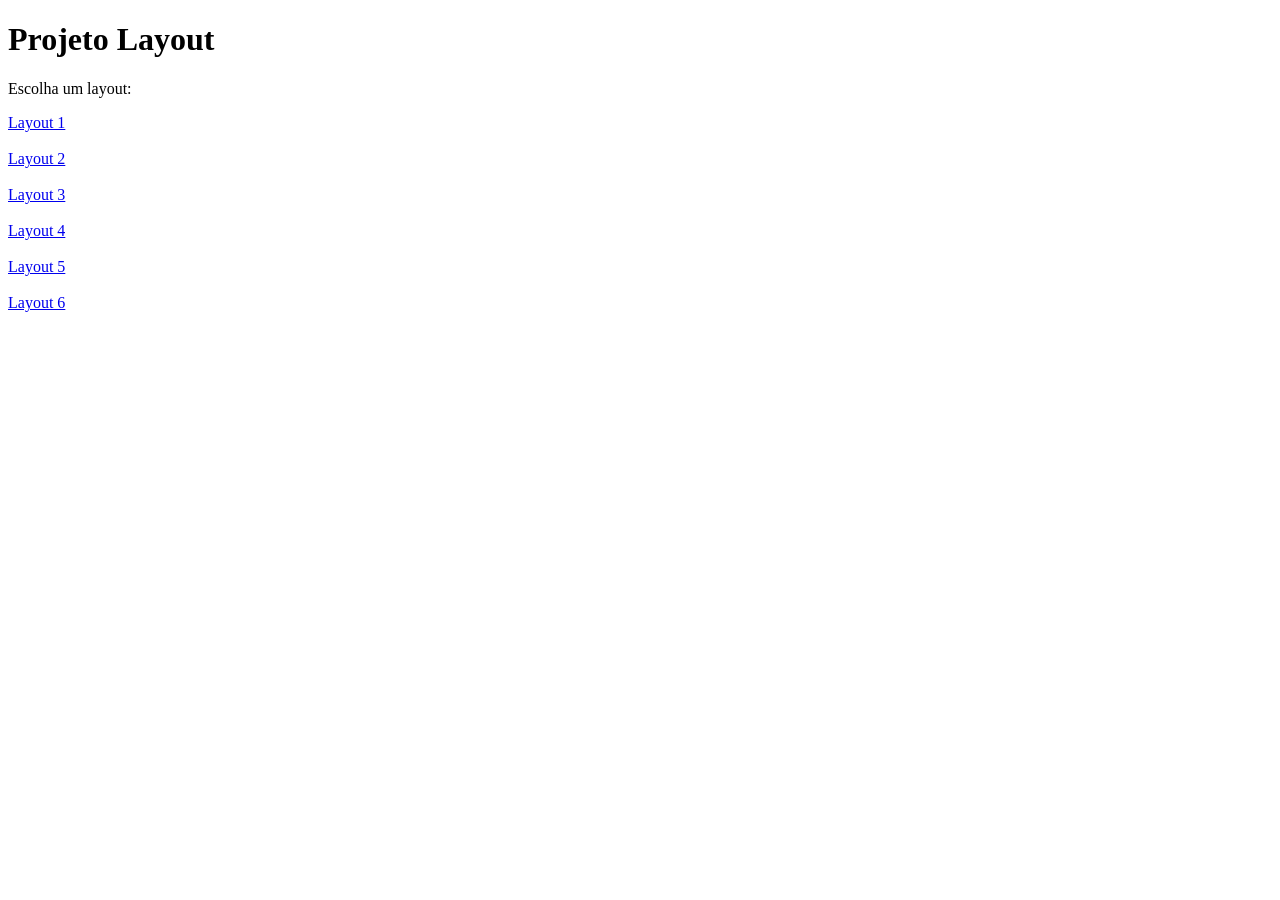
<file: index.html>
<!DOCTYPE html>
<html lang="pt-br">

<head>
    <meta charset="UTF-8">
    <title>Projeto Layout</title>
</head>

<body>

    <h1>Projeto Layout</h1>

    <p>Escolha um layout:</p>

    <a href="projeto layout1/index.html">Layout 1</a>
    <br><br>

    <a href="projeto layout2/index.html">Layout 2</a>
    <br><br>

    <a href="projeto layout3/index.html">Layout 3</a>
    <br><br>

    <a href="projeto layout4/index.html">Layout 4</a>
    <br><br>

    <a href="projeto layout5/index.html">Layout 5</a>
    <br><br>

    <a href="projeto layout6/index.html">Layout 6</a>

</body>

</html>
</file>
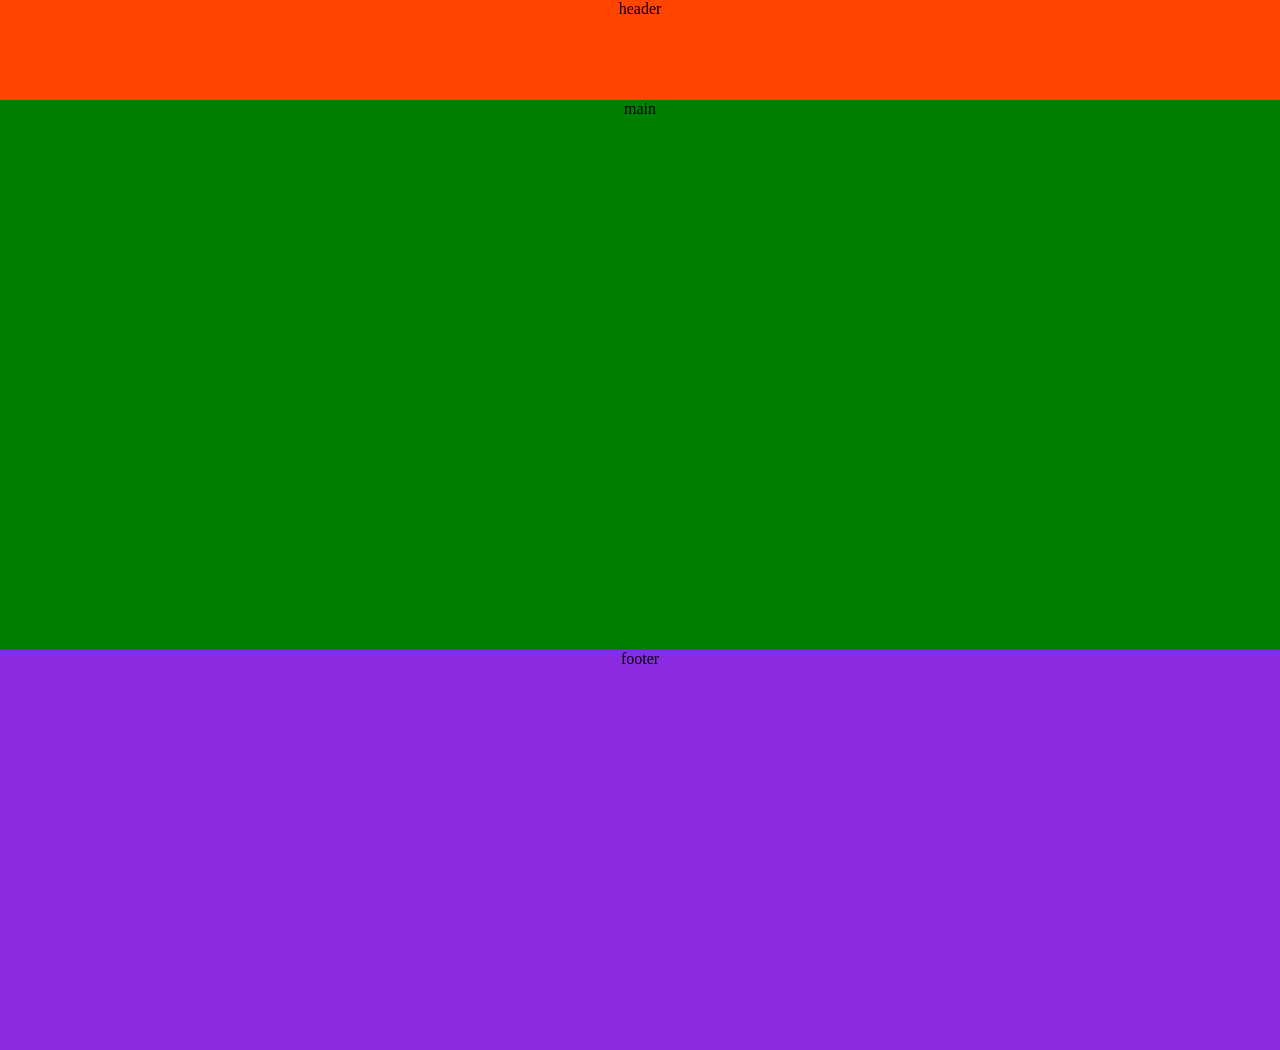
<file: projeto layout1/index.html>
<!DOCTYPE html>
<html lang="pt-br">
<head>
    <meta charset="UTF-8">
    <meta name="viewport" content="width=device-width, initial-scale=1.0">
    <title>layout 1</title>
    <link rel="stylesheet" href="style.css">
</head>

<header>header</header>
<main>main</main>
<footer>footer</footer>
<body>
    
</body>
</html>
</file>
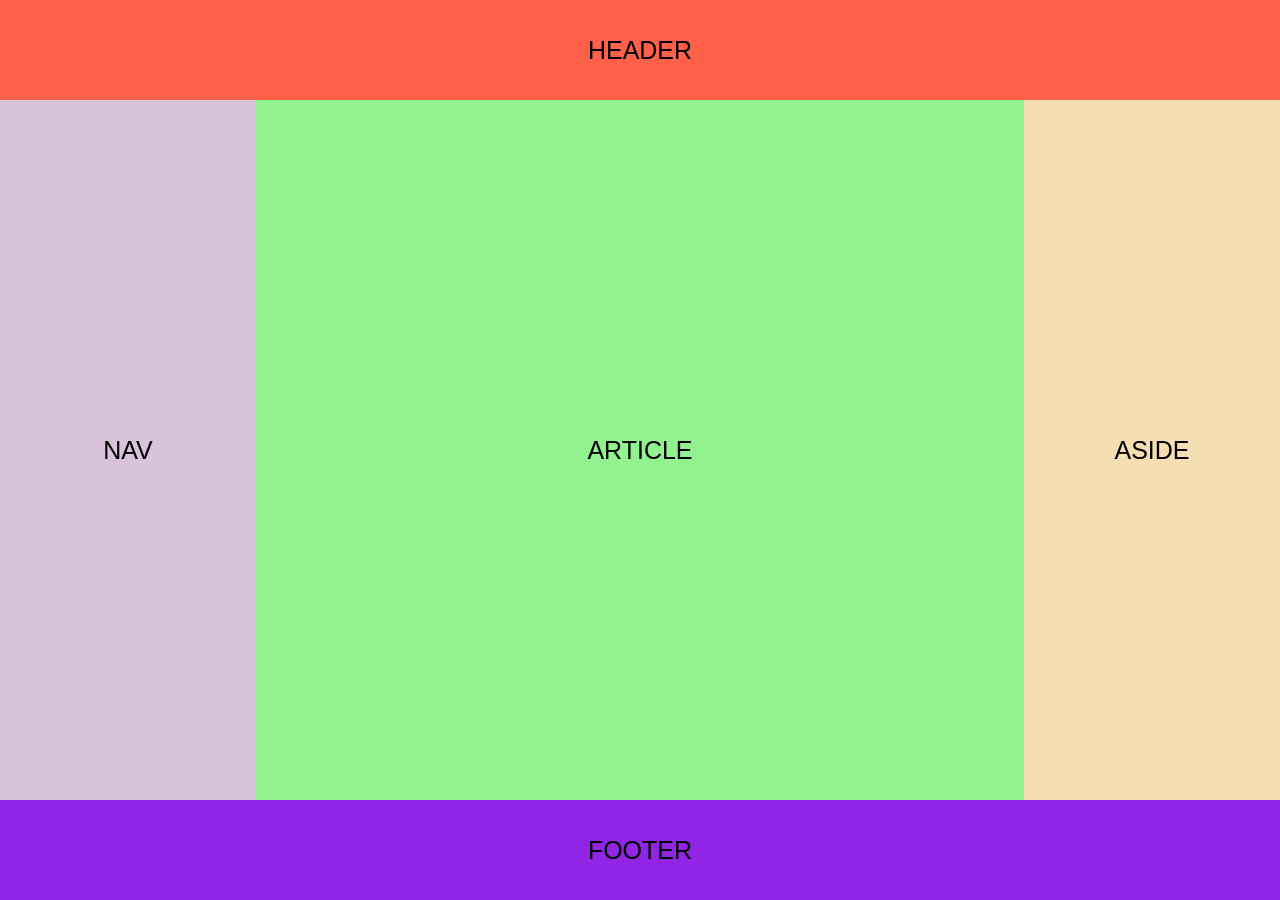
<file: projeto layout2/index.html>
<!DOCTYPE html>
<html lang="pt-br">

<head>
    <meta charset="UTF-8">
    <meta name="viewport" content="width=device-width, initial-scale=1.0">
    <title>Layout</title>
    <link rel="stylesheet" href="style.css">
</head>

<body>

    <header>HEADER</header>

    <div class="conteudo">

        <nav>NAV</nav>

        <article>ARTICLE</article>

        <aside>ASIDE</aside>

    </div>

    <footer>FOOTER</footer>

</body>

</html>
</file>
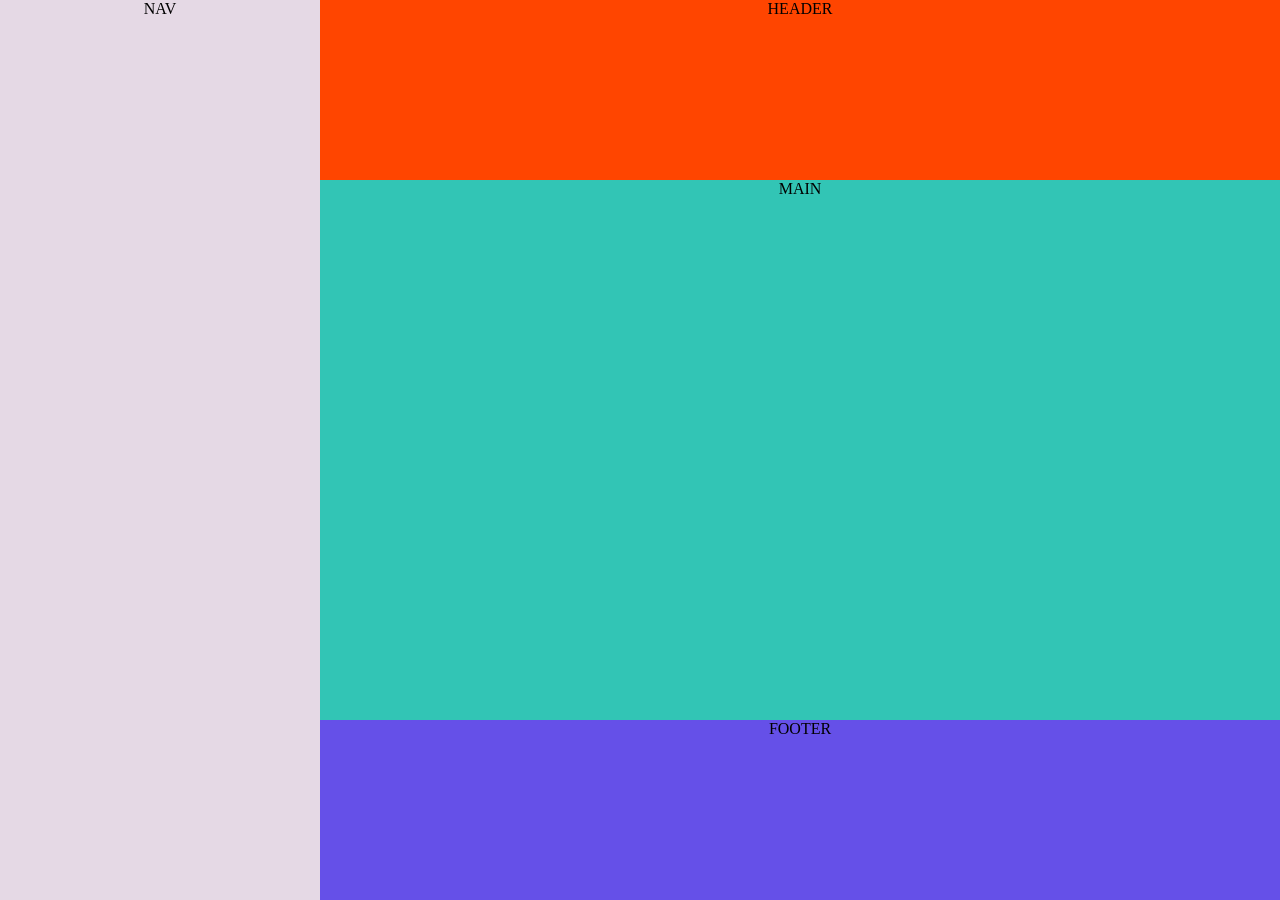
<file: projeto layout3/index.html>
<!DOCTYPE html>
<html lang="pt-br">

<head>
    <meta charset="UTF-8">
    <meta name="viewport" content="width=device-width, initial-scale=1.0">
    <title>Layout</title>
    <link rel="stylesheet" href="style.css">
</head>

<body>

    <nav>
        NAV
    </nav>

    <div class="conteudo">

        <header>
            HEADER
        </header>

        <main>
            MAIN
        </main>

        <footer>
            FOOTER
        </footer>

    </div>

</body>

</html>
</file>
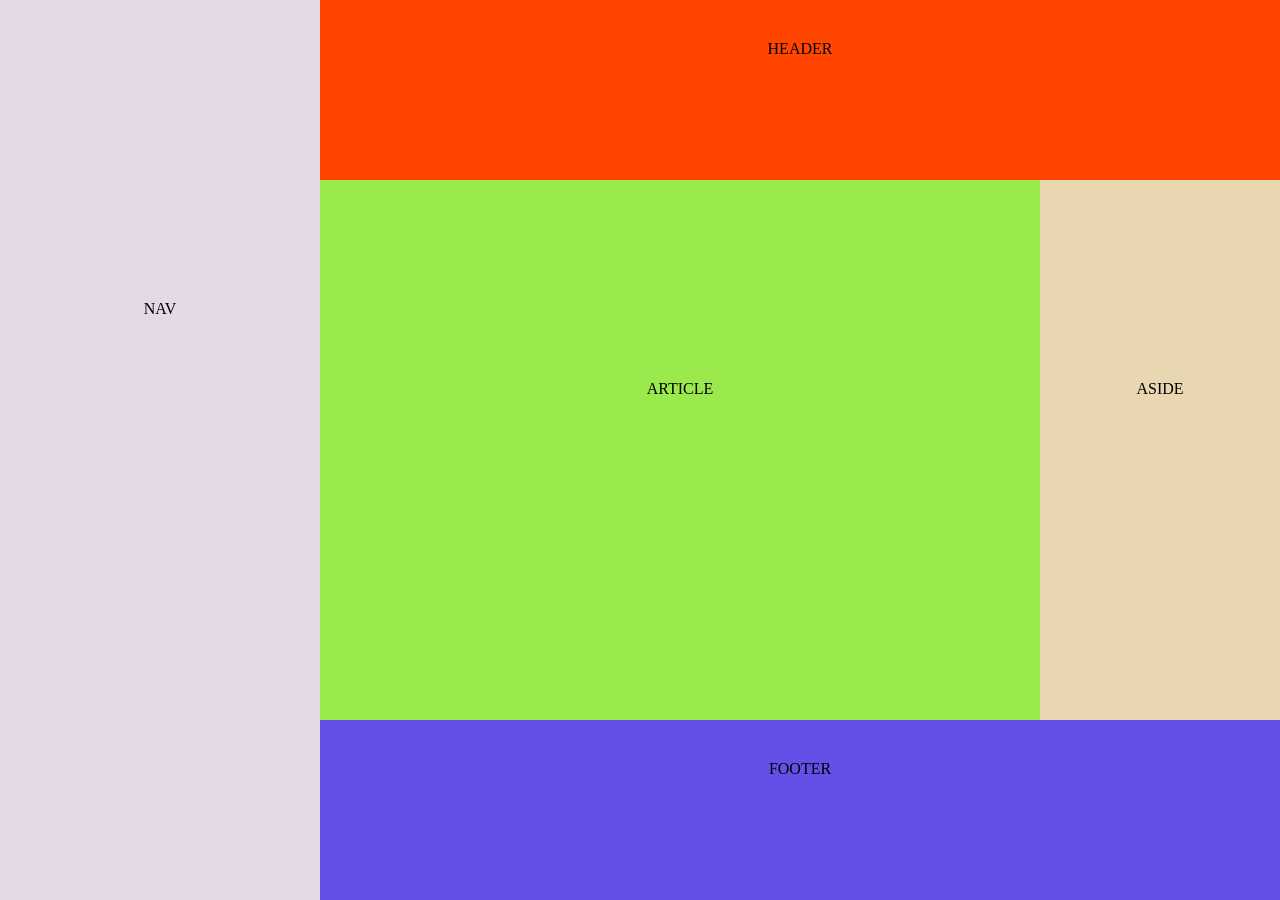
<file: projeto layout4/index.html>
<!DOCTYPE html>
<html lang="pt-br">

<head>
    <meta charset="UTF-8">
    <meta name="viewport" content="width=device-width, initial-scale=1.0">
    <title>Layout 4</title>
    <link rel="stylesheet" href="style.css">
</head>

<body>

    <nav>
        NAV
    </nav>

    <div class="conteudo">

        <header>
            HEADER
        </header>

        <div class="meio">

            <article>
                ARTICLE
            </article>

            <aside>
                ASIDE
            </aside>

        </div>

        <footer>
            FOOTER
        </footer>

    </div>

</body>

</html>
</file>
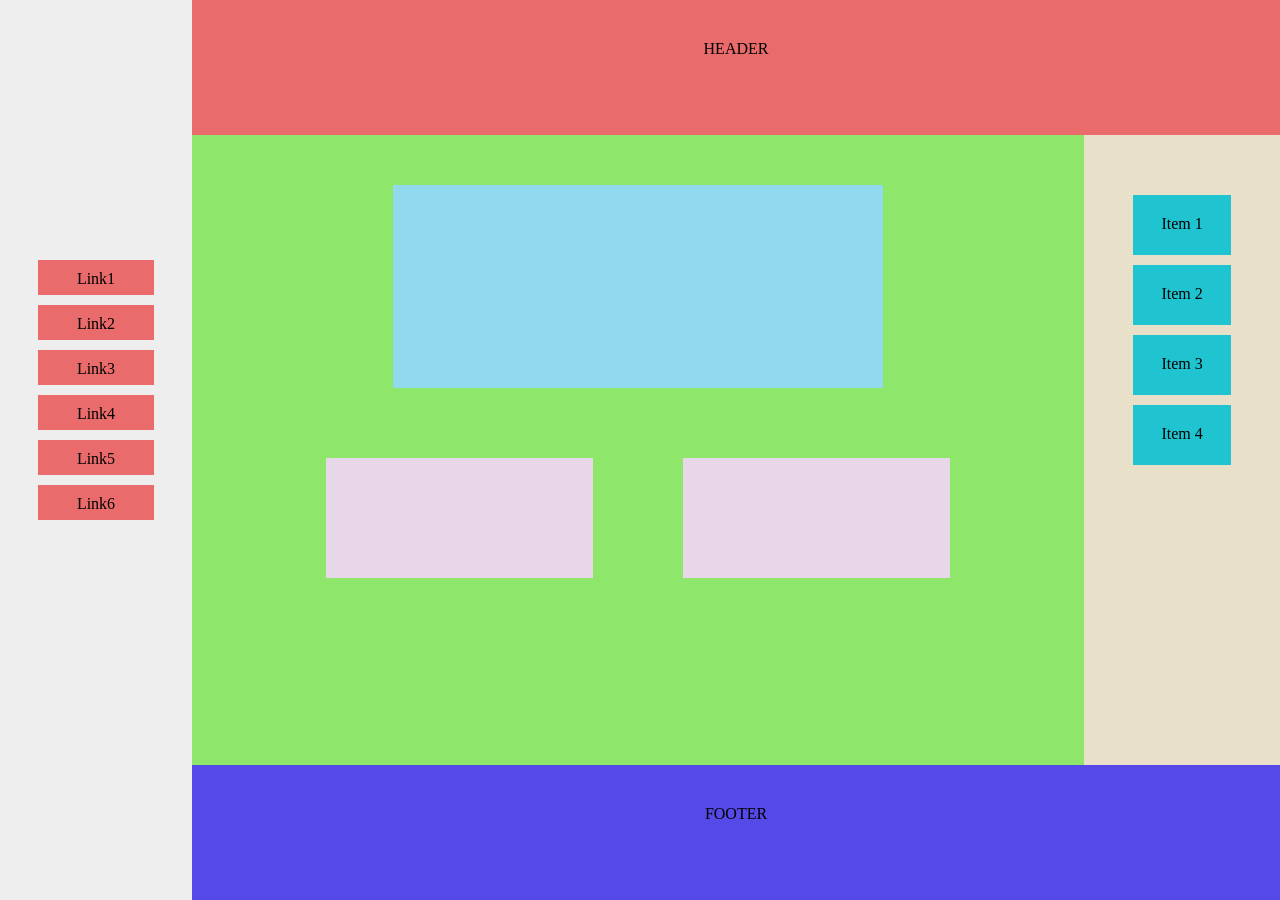
<file: projeto layout5/index.html>
<!DOCTYPE html>
<html lang="pt-br">

<head>
    <meta charset="UTF-8">
    <meta name="viewport" content="width=device-width, initial-scale=1.0">
    <title>Layout</title>
    <link rel="stylesheet" href="style.css">
</head>

<body>

    <nav>
        <div>Link1</div>
        <div>Link2</div>
        <div>Link3</div>
        <div>Link4</div>
        <div>Link5</div>
        <div>Link6</div>
    </nav>

    <div class="direita">

        <header>
            HEADER
        </header>

        <div class="meio">

            <main>

                <div class="caixa1"></div>

                <div class="caixa2"></div>

                <div class="caixa3"></div>

            </main>

            <aside>

                <div>Item 1</div>
                <div>Item 2</div>
                <div>Item 3</div>
                <div>Item 4</div>

            </aside>

        </div>

        <footer>
            FOOTER
        </footer>

    </div>

</body>

</html>
</file>
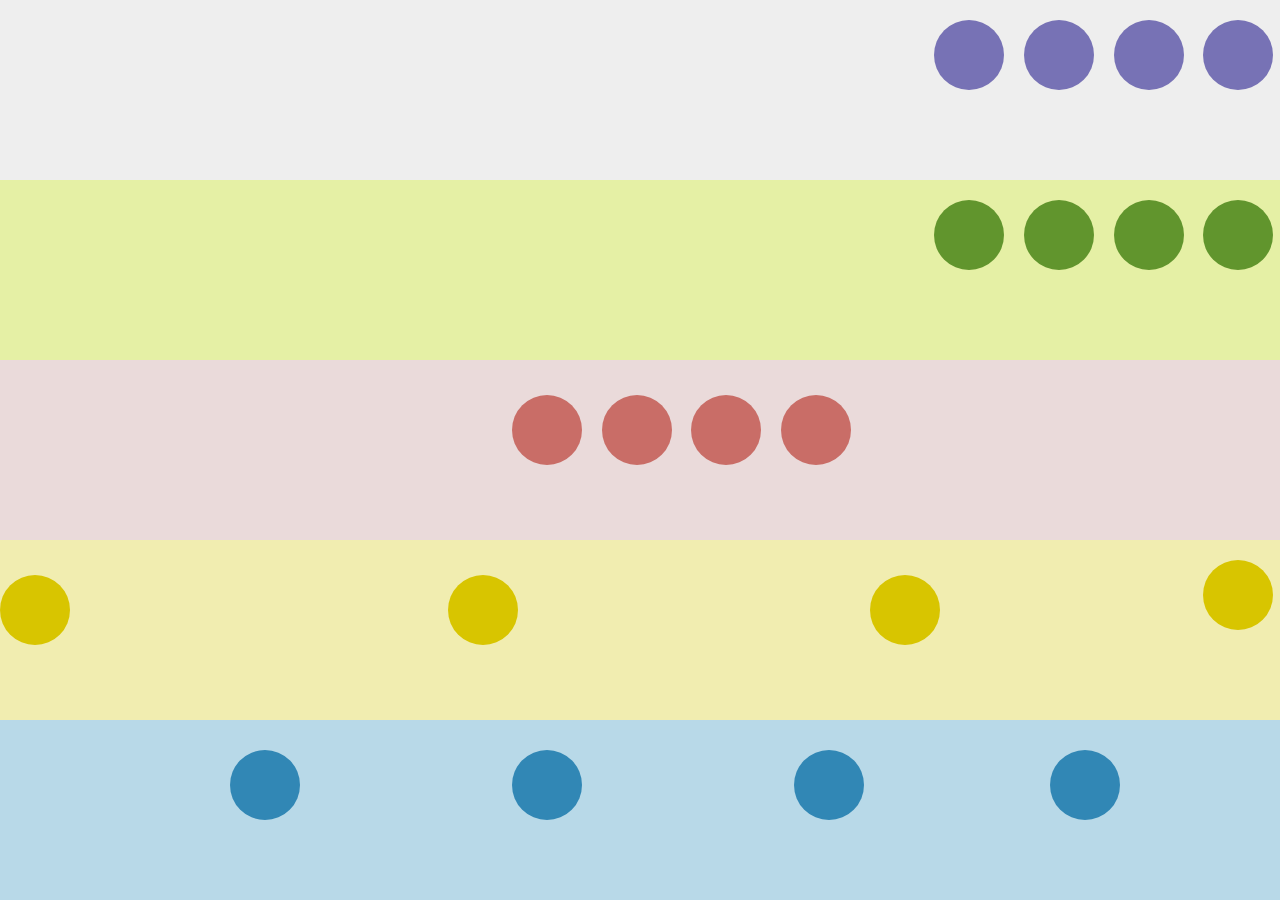
<file: projeto layout6/index.html>
<!DOCTYPE html>
<html lang="pt-br">

<head>
    <meta charset="UTF-8">
    <meta name="viewport" content="width=device-width, initial-scale=1.0">
    <title>Layout 6</title>
    <link rel="stylesheet" href="style.css">
</head>

<body>

    <div class="faixa1">
        <div class="bolinha b1"></div>
        <div class="bolinha b2"></div>
        <div class="bolinha b3"></div>
        <div class="bolinha b4"></div>
    </div>

    <div class="faixa2">
        <div class="bolinha b5"></div>
        <div class="bolinha b6"></div>
        <div class="bolinha b7"></div>
        <div class="bolinha b8"></div>
    </div>

    <div class="faixa3">
        <div class="bolinha b9"></div>
        <div class="bolinha b10"></div>
        <div class="bolinha b11"></div>
        <div class="bolinha b12"></div>
    </div>

    <div class="faixa4">
        <div class="bolinha b13"></div>
        <div class="bolinha b14"></div>
        <div class="bolinha b15"></div>
        <div class="bolinha b16"></div>
    </div>

    <div class="faixa5">
        <div class="bolinha b17"></div>
        <div class="bolinha b18"></div>
        <div class="bolinha b19"></div>
        <div class="bolinha b20"></div>
    </div>

</body>

</html>
</file>
<file: projeto layout1/style.css>
*{
    margin: 0;
    padding: 0;
    box-sizing: border-box;
}

header{
    background-color: orangered;
    text-align: center;
    height: 100px;
    position: relative; 
}

main{
    background-color: green;
    text-align: center;
    height: 550px;
}

footer{
    background-color: blueviolet;
    text-align: center;
    height: 400px;
}
</file>
<file: projeto layout2/style.css>
* {
    margin: 0;
    padding: 0;
}

body {
    height: 100vh;
    font-family: Arial;
    text-align: center;
    font-size: 25px;
}


header {
    height: 100px;
    background-color: #ff6049;

    display: flex;
    justify-content: center;
    align-items: center;
}


.conteudo {
    height: calc(100vh - 200px);

    display: flex;
}


nav {
    width: 20%;
    background-color: #d9c3da;

    display: flex;
    justify-content: center;
    align-items: center;
}


article {
    width: 60%;
    background-color: #91f28f;

    display: flex;
    justify-content: center;
    align-items: center;
}


aside {
    width: 20%;
    background-color: #f5deb1;

    display: flex;
    justify-content: center;
    align-items: center;
}

footer {
    height: 100px;
    background-color: #9025e5;

    display: flex;
    justify-content: center;
    align-items: center;
}
</file>
<file: projeto layout3/style.css>
* {
    margin: 0;
    padding: 0;
}

body {
    height: 100vh;
}

nav {
    width: 25%;
    height: 100vh;
    background-color: #e5d9e5;
    float: left;
    text-align: center;
}

.conteudo {
    width: 75%;
    height: 100vh;
    float: left;
}

header {
    width: 100%;
    height: 20%;
    background-color: orangered;
    text-align: center;
}

main {
    width: 100%;
    height: 60%;
    background-color: #32c5b5;
    text-align: center;
}

footer {
    width: 100%;
    height: 20%;
    background-color: #6550e8;
    text-align: center;
}
</file>
<file: projeto layout4/style.css>
* {
    margin: 0;
    padding: 0;
}

body {
    height: 100vh;
}

nav {
    width: 25%;
    height: 100vh;
    background-color: #e5d9e5;
    float: left;
    text-align: center;
    padding-top: 300px;
    box-sizing: border-box;
}

.conteudo {
    width: 75%;
    height: 100vh;
    float: left;
}

header {
    width: 100%;
    height: 20%;
    background-color: orangered;
    text-align: center;
    padding-top: 40px;
    box-sizing: border-box;
}

.meio {
    width: 100%;
    height: 60%;
}

article {
    width: 75%;
    height: 100%;
    background-color: #9bea4d;
    float: left;
    text-align: center;
    padding-top: 200px;
    box-sizing: border-box;
}

aside {
    width: 25%;
    height: 100%;
    background-color: #e8d7b0;
    float: left;
    text-align: center;
    padding-top: 200px;
    box-sizing: border-box;
}

footer {
    width: 100%;
    height: 20%;
    background-color: #6350e8;
    text-align: center;
    padding-top: 40px;
    box-sizing: border-box;
}
</file>
<file: projeto layout5/style.css>
* {
    margin: 0;
    padding: 0;
}

body {
    height: 100vh;
}

nav {
    width: 15%;
    height: 100vh;
    background-color: #eeeeee;
    float: left;
    text-align: center;
    padding-top: 250px;
    box-sizing: border-box;
}

nav div {
    width: 60%;
    height: 35px;
    background-color: #e96b6b;
    margin: 10px auto;
    padding-top: 10px;
    box-sizing: border-box;
}

.direita {
    width: 85%;
    height: 100vh;
    float: left;
}

header {
    width: 100%;
    height: 15%;
    background-color: #e96b6b;
    text-align: center;
    padding-top: 40px;
    box-sizing: border-box;
}

.meio {
    width: 100%;
    height: 70%;
}

main {
    width: 82%;
    height: 100%;
    background-color: #8ee66b;
    float: left;
    padding-top: 50px;
    box-sizing: border-box;
}

.caixa1 {
    width: 55%;
    height: 35%;
    background-color: #91d9ed;
    margin: auto;
}

.caixa2 {
    width: 30%;
    height: 120px;
    background-color: #e8d7e8;
    float: left;
    margin-left: 15%;
    margin-top: 70px;
}

.caixa3 {
    width: 30%;
    height: 120px;
    background-color: #e8d7e8;
    float: right;
    margin-right: 15%;
    margin-top: 70px;
}

aside {
    width: 18%;
    height: 100%;
    background-color: #e8e0c9;
    float: left;
    text-align: center;
    padding-top: 50px;
    box-sizing: border-box;
}

aside div {
    width: 50%;
    height: 60px;
    background-color: #20c4d1;
    margin: 10px auto;
    padding-top: 20px;
    box-sizing: border-box;
}

footer {
    width: 100%;
    height: 15%;
    background-color: #5549e8;
    text-align: center;
    padding-top: 40px;
    box-sizing: border-box;
}
</file>
<file: projeto layout6/style.css>
* {
    margin: 0;
    padding: 0;
}

body {
    height: 100vh;
}



.faixa1 {
    width: 100%;
    height: 20vh;
    background-color: #eeeeee;
    position: relative;
}

.faixa2 {
    width: 100%;
    height: 20vh;
    background-color: #e5f0a5;
    position: relative;
}

.faixa3 {
    width: 100%;
    height: 20vh;
    background-color: #eadada;
    position: relative;
}

.faixa4 {
    width: 100%;
    height: 20vh;
    background-color: #f1edb0;
    position: relative;
}

.faixa5 {
    width: 100%;
    height: 20vh;
    background-color: #b8d9e8;
    position: relative;
}




.bolinha {
    width: 70px;
    height: 70px;
    border-radius: 50%;
    position: absolute;
}




.b1 {
    background-color: #7772b5;
    left: 73%;
    top: 20px;
}

.b2 {
    background-color: #7772b5;
    left: 80%;
    top: 20px;
}

.b3 {
    background-color: #7772b5;
    left: 87%;
    top: 20px;
}

.b4 {
    background-color: #7772b5;
    left: 94%;
    top: 20px;
}




.b5 {
    background-color: #61952d;
    left: 73%;
    top: 20px;
}

.b6 {
    background-color: #61952d;
    left: 80%;
    top: 20px;
}

.b7 {
    background-color: #61952d;
    left: 87%;
    top: 20px;
}

.b8 {
    background-color: #61952d;
    left: 94%;
    top: 20px;
}




.b9 {
    background-color: #c96d67;
    left: 40%;
    top: 35px;
}

.b10 {
    background-color: #c96d67;
    left: 47%;
    top: 35px;
}

.b11 {
    background-color: #c96d67;
    left: 54%;
    top: 35px;
}

.b12 {
    background-color: #c96d67;
    left: 61%;
    top: 35px;
}


/* QUARTA FAIXA */

.b13 {
    background-color: #d8c500;
    left: 0%;
    top: 35px;
}

.b14 {
    background-color: #d8c500;
    left: 35%;
    top: 35px;
}

.b15 {
    background-color: #d8c500;
    left: 68%;
    top: 35px;
}

.b16 {
    background-color: #d8c500;
    left: 94%;
    top: 20px;
}




.b17 {
    background-color: #3187b5;
    left: 18%;
    top: 30px;
}

.b18 {
    background-color: #3187b5;
    left: 40%;
    top: 30px;
}

.b19 {
    background-color: #3187b5;
    left: 62%;
    top: 30px;
}

.b20 {
    background-color: #3187b5;
    left: 82%;
    top: 30px;
}
</file>
